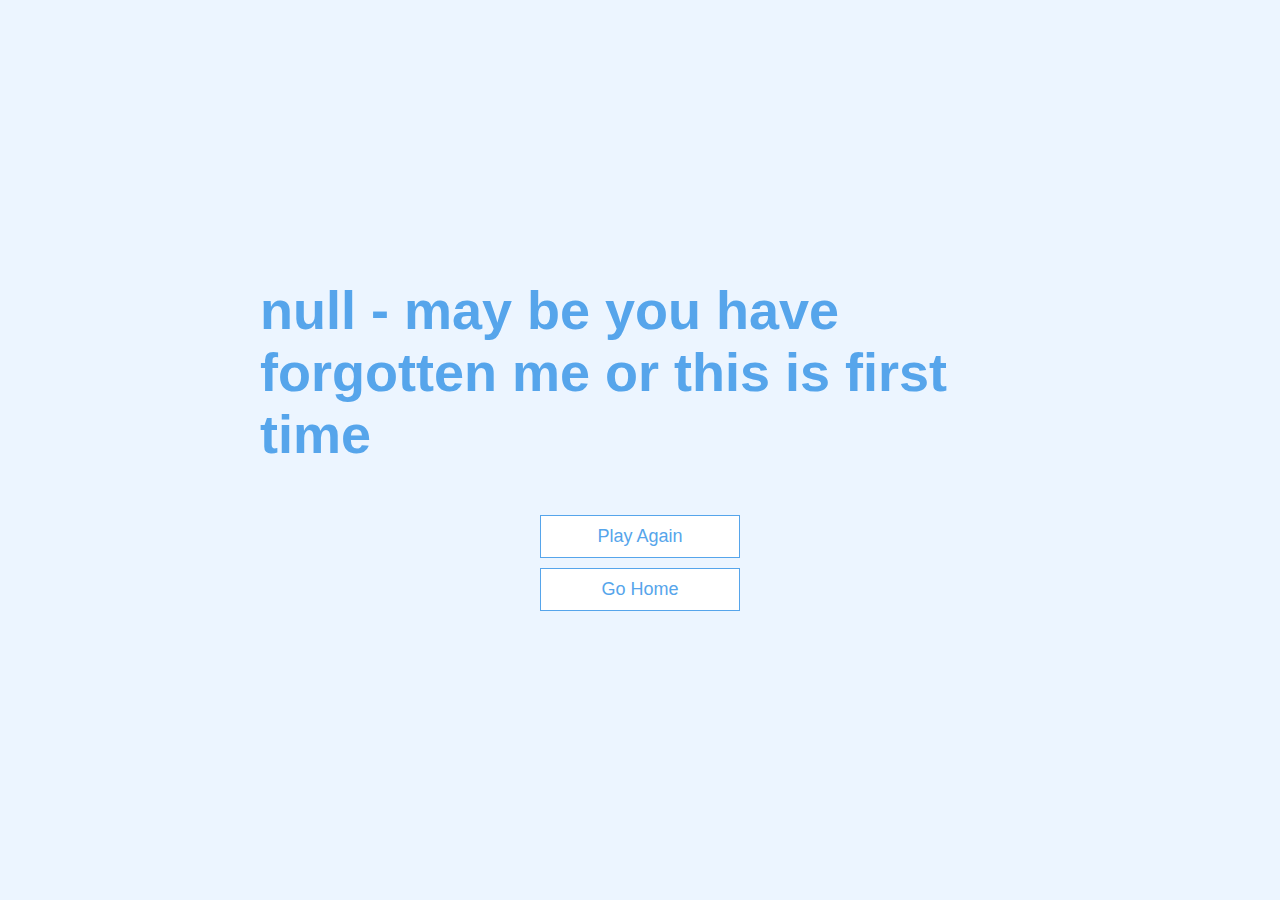
<file: end.html>
<!DOCTYPE html>
<html lang="en">
  <head>
    <meta charset="UTF-8" />
    <meta name="viewport" content="width=device-width, initial-scale=1.0" />
    <meta http-equiv="X-UA-Compatible" content="ie=edge" />
    <title>Congrats!</title>
    <link rel="stylesheet" href="./end.css" />
  </head>
  <body>
    <div class="container">
      <div id="end" class="flex-center flex-column">
        <h1 id="finalScore"></h1>
       
        <a class="btn" href="/page1.html">Play Again</a>
        <a class="btn" href="/">Go Home</a>
      </div>
    </div>
    <script src="./end.js"></script>
  </body>
</html>
</file>
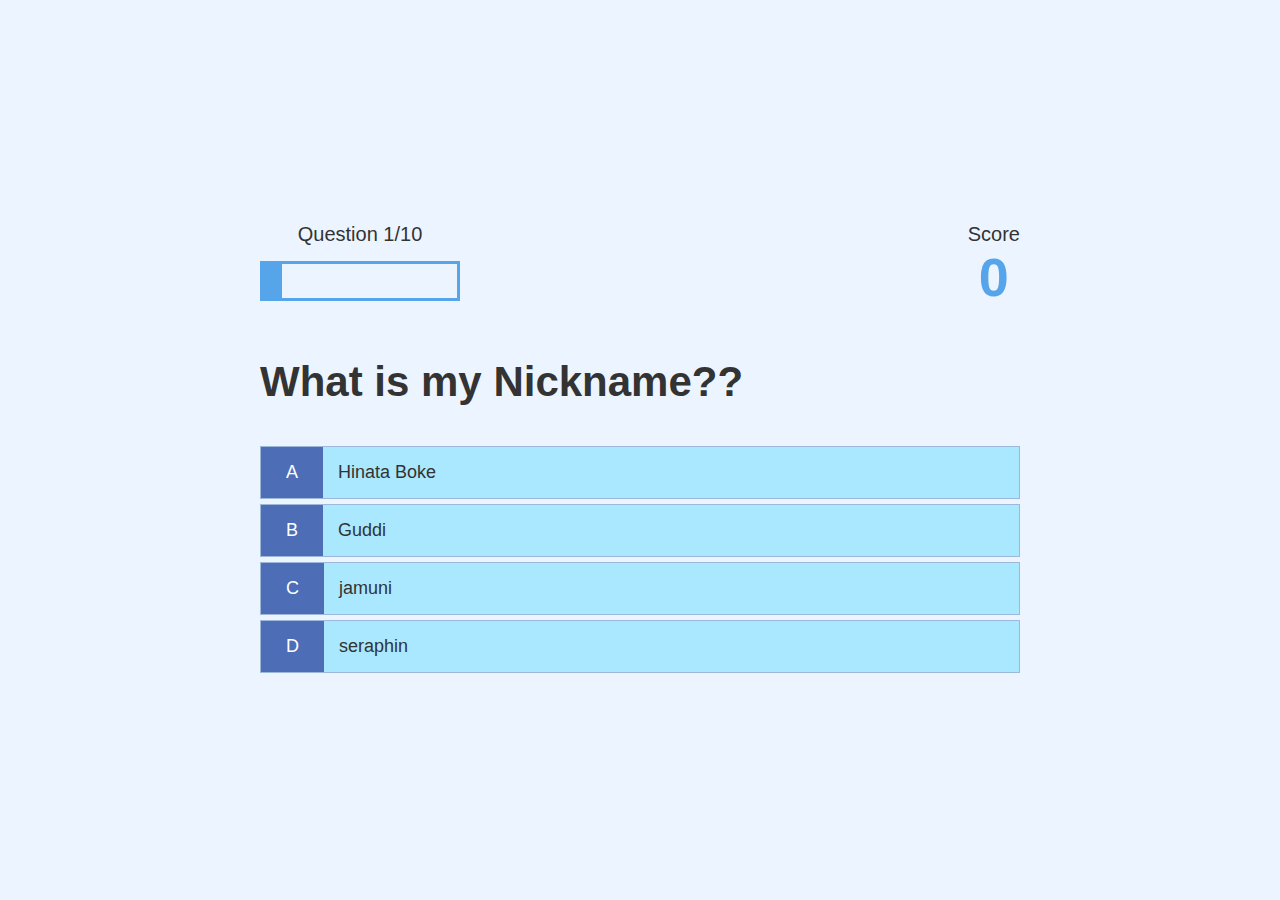
<file: page1.html>
<!DOCTYPE html>
<html lang="en">
  <head>
    <meta charset="UTF-8" />
    <meta name="viewport" content="width=device-width, initial-scale=1.0" />
    <meta http-equiv="X-UA-Compatible" content="ie=edge" />
    <title>Quick Quiz - Play</title>
    <link rel="stylesheet" href="end.css" />
    <link rel="stylesheet" href="page1.css" />
  </head>
  <body>
    <div class="container">
      <div id="game" class="justify-center flex-column">
        <div id="hud">
          <div id="hud-item">
            <p id="progressText" class="hud-prefix">
              Question
            </p>
            <div id="progressBar">
              <div id="progressBarFull"></div>
            </div>
          </div>
          <div id="hud-item">
            <p class="hud-prefix">
              Score
            </p>
            <h1 class="hud-main-text" id="score">
              0
            </h1>
          </div>
        </div>
        <h2 id="question">What is the answer to this questions?</h2>
        <div class="choice-container">
          <p class="choice-prefix">A</p>
          <p class="choice-text" data-number="1">Choice 1</p>
        </div>
        <div class="choice-container">
          <p class="choice-prefix">B</p>
          <p class="choice-text" data-number="2">Choice 2</p>
        </div>
        <div class="choice-container">
          <p class="choice-prefix">C</p>
          <p class="choice-text" data-number="3">Choice 3</p>
        </div>
        <div class="choice-container">
          <p class="choice-prefix">D</p>
          <p class="choice-text" data-number="4">Choice 4</p>
        </div>
      </div>
    </div>
    <script src="game.js"></script>
  </body>
</html>
</file>
<file: end.css>
:root {
    background-color: #ecf5ff;
    font-size: 62.5%;
  }
  
  * {
    box-sizing: border-box;
    font-family: Arial, Helvetica, sans-serif;
    margin: 0;
    padding: 0;
    color: #333;
  }
  
  h1,
  h2,
  h3,
  h4 {
    margin-bottom: 1rem;
  }
  
  h1 {
    font-size: 5.4rem;
    color: #56a5eb;
    margin-bottom: 5rem;
  }
  
  h1 > span {
    font-size: 2.4rem;
    font-weight: 500;
  }
  
  h2 {
    font-size: 4.2rem;
    margin-bottom: 4rem;
    font-weight: 700;
  }
  
  h3 {
    font-size: 2.8rem;
    font-weight: 500;
  }
  
  /* UTILITIES */
  
  .container {
    width: 100vw;
    height: 100vh;
    display: flex;
    justify-content: center;
    align-items: center;
    max-width: 80rem;
    margin: 0 auto;
    padding: 2rem;
  }
  
  .container > * {
    width: 100%;
  }
  
  .flex-column {
    display: flex;
    flex-direction: column;
  }
  
  .flex-center {
    justify-content: center;
    align-items: center;
  }
  
  .justify-center {
    justify-content: center;
  }
  
  .text-center {
    text-align: center;
  }
  
  .hidden {
    display: none;
  }
  
  /* BUTTONS */
  .btn {
    font-size: 1.8rem;
    padding: 1rem 0;
    width: 20rem;
    text-align: center;
    border: 0.1rem solid #56a5eb;
    margin-bottom: 1rem;
    text-decoration: none;
    color: #56a5eb;
    background-color: white;
  }
  
  .btn:hover {
    cursor: pointer;
    box-shadow: 0 0.4rem 1.4rem 0 rgba(86, 185, 235, 0.5);
    transform: translateY(-0.1rem);
    transition: transform 150ms;
  }
  
  .btn[disabled]:hover {
    cursor: not-allowed;
    box-shadow: none;
    transform: none;
  }
  
  /* FORMS */
  form {
    width: 100%;
    display: flex;
    flex-direction: column;
    align-items: center;
  }
  
  input {
    margin-bottom: 1rem;
    width: 20rem;
    padding: 1.5rem;
    font-size: 1.8rem;
    border: none;
    box-shadow: 0 0.1rem 1.4rem 0 rgba(86, 185, 235, 0.5);
  }
  
  input::placeholder {
    color: #aaa;
  }
</file>
<file: page1.css>
.container{
    display:flex;
    justify-content:center;
    height: 100vh;
    align-items: center;
    

}
.choice-container{
    display:flex;
    margin-bottom:0.5rem;
    width: 100%;
    font-size: 1.8rem;
    border: 0.1rem solid rgb(120, 42, 120,0.25); 
    background-color:rgb(169, 232, 254);
}

.choice-container:hover{
    cursor:pointer;
    box-shadow:0 0.4rem 1.4rem 0 rgba(20, 104, 187, 0.919);
    transform: translateY(-o.1rem);
    transition: transform 150ms;
}

.choice-prefix{
    padding:1.5rem 2.5rem;
    background-color: rgb(77, 109, 183);
    color: white;
}
.choice-text{
    padding:1.5rem;
    width: 100%;
}
.correct{
    background-color: green;

}

.incorrect{
    background-color: red;
}

/* HUD */
#hud{
    display: flex;
    justify-content: space-between;
    
}

.hud-prefix{
    text-align: center;
    font-size: 2rem;

}
.hud-main-text{
    text-align: center;
}

#progressBar {
    width: 20rem;
    height: 4rem;
    border: 0.3rem solid #56a5eb;
    margin-top: 1.5rem;
  }
  
  #progressBarFull {
    height: 3.4rem;
    background-color: #56a5eb;
    width: 0%;
  }
</file>
